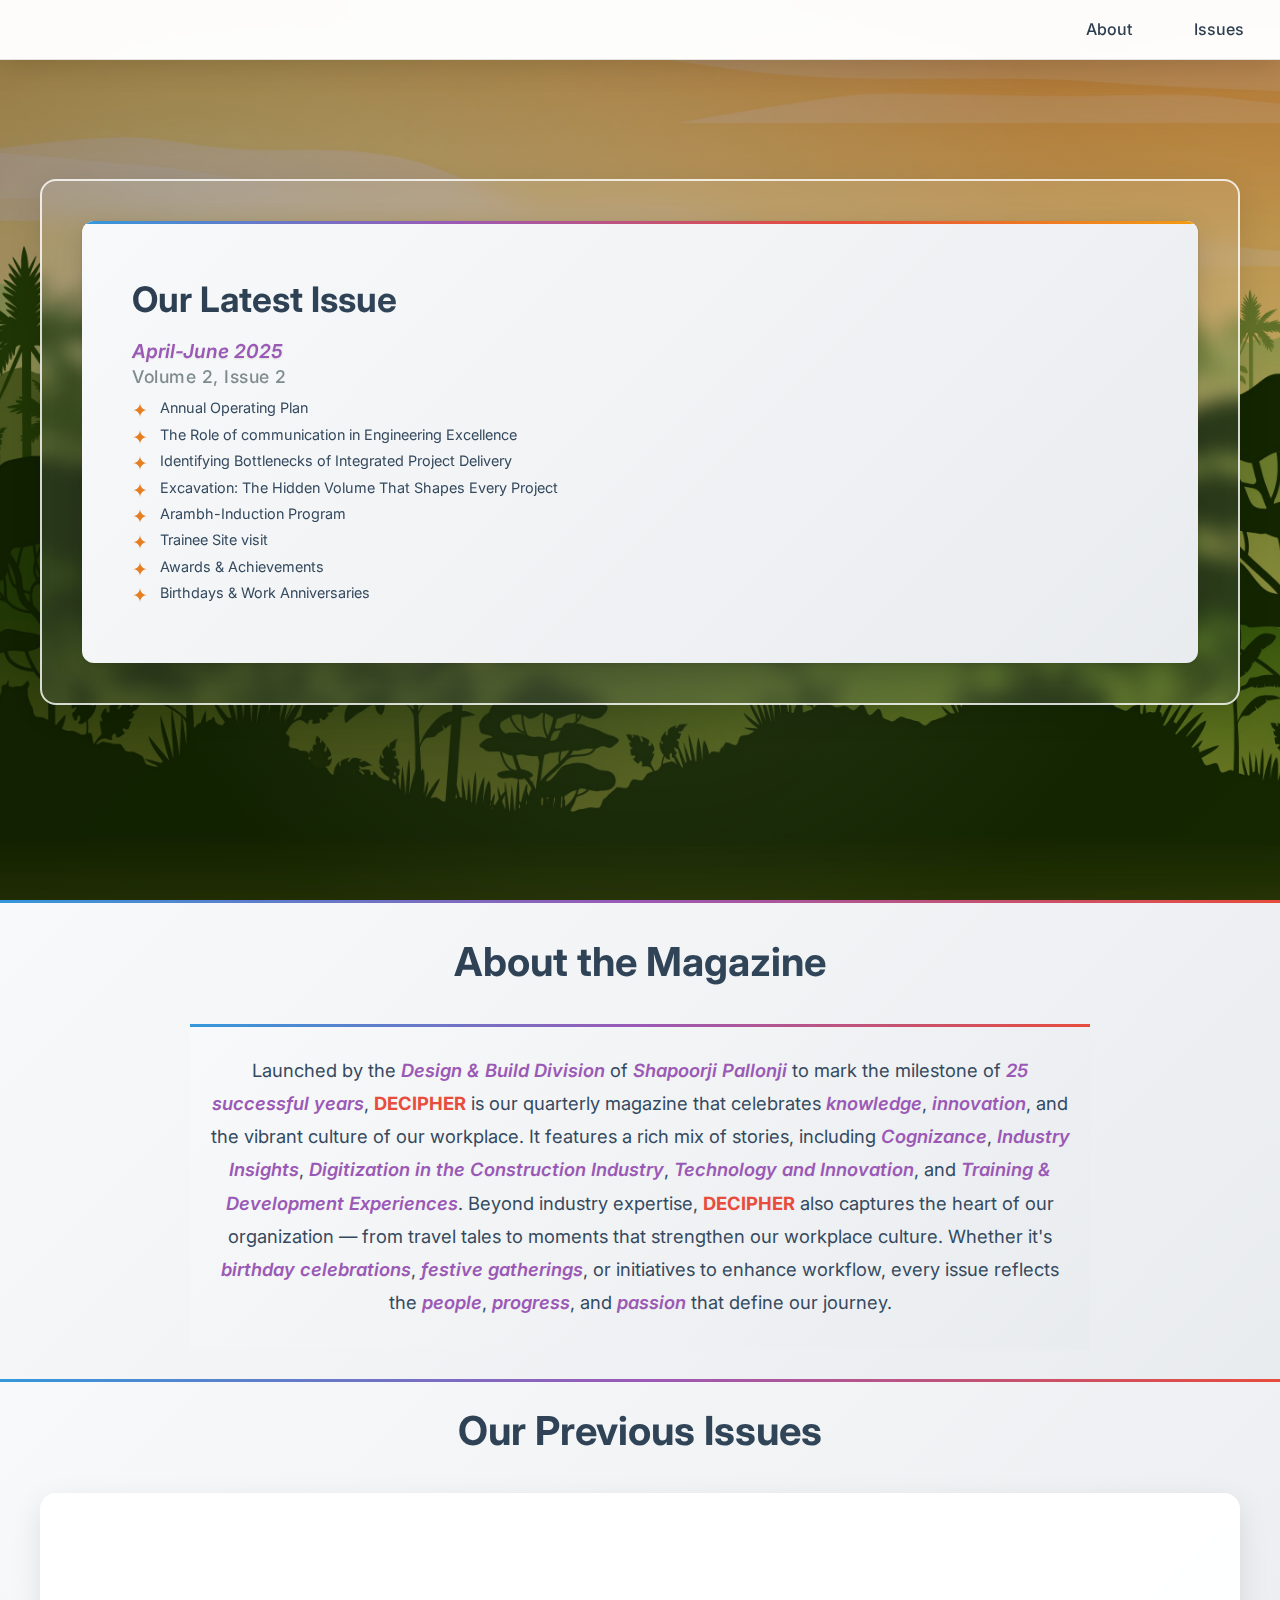
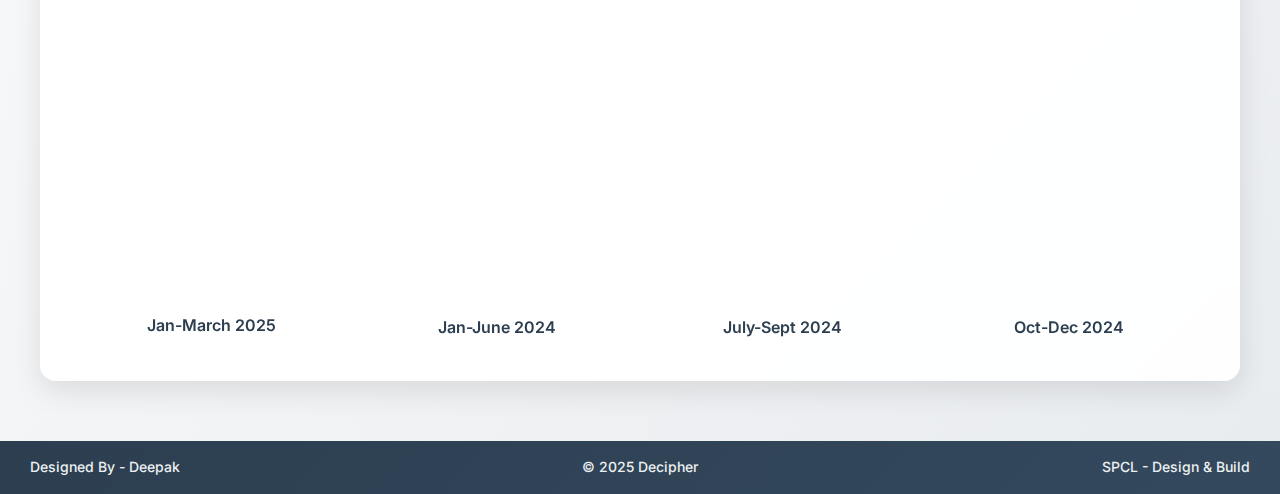
<file: index.html>
<!DOCTYPE html>
<html lang="en">
<head>
<meta charset="UTF-8">
<meta name="viewport" content="width=device-width, initial-scale=1.0">
<title>Decipher - Design & Build Division Magazine</title>
<meta name="description" content="DECIPHER - Quarterly magazine celebrating knowledge, innovation, and workplace culture from Shapoorji Pallonji Design & Build Division">
<link rel="stylesheet" href="style.css">
<link rel="preconnect" href="https://fonts.googleapis.com">
<link rel="preconnect" href="https://fonts.gstatic.com" crossorigin>
<link href="https://fonts.googleapis.com/css2?family=Inter:wght@300;400;500;600;700&display=swap" rel="stylesheet">
</head>
<body>

<div id="mobile-warning">
  <p>📢 Kindly open this website on a desktop or laptop for better view.</p>
<p>This website can also be accessed on a mobile device using desktop mode.</p>
  <img src="img/logo.png" alt="Desktop Only" />
</div>


<!-- Fixed Navbar -->
<header class="navbar" role="banner">
  <div class="logo">
    <a href="index.html" aria-label="Go to homepage">
      <img src="img/logo.png" alt="Decipher Logo" class="logo-img" loading="eager">
    </a>
  </div>

  <nav role="navigation" aria-label="Main navigation">
    <a href="#about" aria-label="About the magazine">About</a>
    <a href="release.html" aria-label="View all releases">Issues</a>
    
   
  </nav>

  <!-- Hamburger menu icon -->
  <div class="menu-toggle" onclick="toggleMenu()" role="button" aria-label="Toggle navigation menu" tabindex="0">
    <span></span>
    <span></span>
    <span></span>
  </div>
</header>

<!-- Background + White rectangle -->
<main class="full-screen-bg" role="main">
  <div class="outlined-box">
    <div class="filled-content">
      <div class="text-section">
        <h2>Our Latest Issue</h2>
        <p class="magazine-name">April-June 2025</p>
        <h3>Volume 2, Issue 2</h3>
        <ul class="highlights" role="list">
          <li>Annual Operating Plan</li>
          <li>The Role of communication in Engineering Excellence</li>
          <li>Identifying Bottlenecks of Integrated Project
Delivery</li>
<li>Excavation: The Hidden Volume That Shapes
Every Project</li>
          <li>Arambh-Induction Program</li>
          <li>Trainee Site visit</li>
          <li>Awards & Achievements</li>
          <li>Birthdays & Work Anniversaries</li>
        </ul>
      </div>

      <div class="image-section">
         <a href="https://sdcorporation-my.sharepoint.com/:b:/g/personal/niklesh_wadhwa_shapoorji_com/Ed1fGkje7JVGuynf9fhJyQ0B-7qD2A-BAZ7mTZ8bxXePjQ" 
   aria-label="View April-June 2025 issue" target="_blank" class="image-link">
    <img src="img/April-June 2025.jpg" alt="Latest Release Cover - April-June 2025" loading="eager">
</a>
      </div>
    </div>
  </div>
</main>

<!-- ABOUT THE MAGAZINE -->
<section id="about" class="about-magazine" role="region" aria-labelledby="about-heading">
  <div class="about-container">
    <h2 id="about-heading">About the Magazine</h2>
    <p class="about-magazine">
      Launched by the <em>Design &amp; Build Division</em> of <em>Shapoorji Pallonji</em> to mark the milestone of 
      <em>25 successful years</em>, <strong>DECIPHER</strong> is our quarterly magazine that celebrates 
      <em>knowledge</em>, <em>innovation</em>, and the vibrant culture of our workplace. 
      It features a rich mix of stories, including <em>Cognizance</em>, <em>Industry Insights</em>, 
      <em>Digitization in the Construction Industry</em>, <em>Technology and Innovation</em>, and 
      <em>Training &amp; Development Experiences</em>.  
      Beyond industry expertise, <strong>DECIPHER</strong> also captures the heart of our organization — from 
      travel tales to moments that strengthen our workplace culture.  
      Whether it's <em>birthday celebrations</em>, <em>festive gatherings</em>, or initiatives to 
      enhance workflow, every issue reflects the <em>people</em>, <em>progress</em>, and 
      <em>passion</em> that define our journey.
    </p>
  </div>
</section>

<!-- OUR RELEASES SECTION -->
<section class="our-releases" role="region" aria-labelledby="releases-heading">
  <h2 id="releases-heading">Our Previous Issues</h2>
  <div class="releases-container">
    <div class="magazine-grid" id="release-grid" role="grid" aria-label="Magazine releases">
      <!-- Loaded dynamically -->
    </div>
  </div>
</section>

<script>
async function loadMagazines() {
  try {
    const res = await fetch('release.html');
    const text = await res.text();
    const parser = new DOMParser();
    const doc = parser.parseFromString(text, 'text/html');

    // Get all magazine cards except those marked as .latest
    let allCards = Array.from(doc.querySelectorAll('.magazine-card'))
                        .filter(card => !card.classList.contains('latest'));

    // Shuffle helper
    function shuffleArray(arr) {
      for (let i = arr.length - 1; i > 0; i--) {
        const j = Math.floor(Math.random() * (i + 1));
        [arr[i], arr[j]] = [arr[j], arr[i]];
      }
    }

    shuffleArray(allCards);

    let currentIndex = 0;
    const grid = document.getElementById('release-grid');
    let intervalId;

    function showGroup() {
      grid.classList.add('fade-out');

      setTimeout(() => {
        grid.innerHTML = '';

        // Get next 4 items
        for (let i = 0; i < 4; i++) {
          const card = allCards[(currentIndex + i) % allCards.length].cloneNode(true);
          grid.appendChild(card);
        }

        currentIndex += 4;

        // If we've shown all cards, reshuffle for the next cycle
        if (currentIndex >= allCards.length) {
          currentIndex = 0;
          shuffleArray(allCards);
        }

        grid.classList.remove('fade-out');
        grid.classList.add('fade-in');
      }, 150);
    }

    function startSlideshow() {
      intervalId = setInterval(showGroup, 3000);
    }

    function stopSlideshow() {
      clearInterval(intervalId);
    }

    // Initial display
    showGroup();
    startSlideshow();

    // Pause/resume on hover
    const section = document.querySelector('.our-releases');
    section.addEventListener('mouseenter', stopSlideshow);
    section.addEventListener('mouseleave', startSlideshow);

  } catch (err) {
    console.error("Error loading magazines:", err);
  }
}

document.addEventListener('DOMContentLoaded', loadMagazines);

</script>



<!-- FEEDBACK SECTION   
<section id="feedback" class="feedback-section" role="region" aria-labelledby="feedback-heading">
  <div class="feedback-container">
    <h2 id="feedback-heading" class="feedback-heading">Send Us Your Feedback</h2>
    <p class="feedback-subheading">
      We value your thoughts and suggestions. Help us improve <strong>Decipher</strong> by sharing your feedback.
    </p>
    
    <form action="https://formcarry.com/s/kk8PjD-kP_u" method="POST" enctype="multipart/form-data" class="feedback-form" role="form" aria-labelledby="feedback-heading">
      <div class="feedback-row">
        <div class="feedback-field">
          <label for="name">Your Name</label>
          <input type="text" id="name" name="name" placeholder="Enter your full name" required aria-required="true" />
        </div>
        <div class="feedback-field">
          <label for="message">Your Message</label>
          <textarea id="message" name="message" placeholder="Share your thoughts, suggestions, or feedback..." required aria-required="true"></textarea>
        </div>
        <div class="feedback-field send-btn">
          <label>&nbsp;</label>
          <button type="submit" aria-label="Send feedback">
            <span class="button-text">Send Feedback</span>
            <span class="button-icon">📤</span>
          </button>
        </div>
      </div>
    </form>
  </div>
</section>

<script>
  document.addEventListener('DOMContentLoaded', () => {
    const textarea = document.getElementById('message');
    // Initialize height
    textarea.style.height = 'auto';
    textarea.style.height = textarea.scrollHeight + 'px';

    // Auto-expand on input
    textarea.addEventListener('input', () => {
      textarea.style.height = 'auto';
      textarea.style.height = textarea.scrollHeight + 'px';
    });
  });
</script>  -->
 
<!-- FOOTER -->
<footer class="custom-footer" role="contentinfo">
  <div class="footer-left">Designed By - Deepak</div>
  <div class="footer-center">
    © 2025 Decipher 
  </div>
  <div class="footer-right">SPCL - Design & Build</div>
</footer>

<script>
  function toggleMenu() {
    const nav = document.querySelector('nav');
    const menuToggle = document.querySelector('.menu-toggle');
    
    nav.classList.toggle('show');
    
    // Update aria-expanded for accessibility
    const isExpanded = nav.classList.contains('show');
    menuToggle.setAttribute('aria-expanded', isExpanded);
  }

  // Close menu when clicking outside
  document.addEventListener('click', function(event) {
    const nav = document.querySelector('nav');
    const menuToggle = document.querySelector('.menu-toggle');
    
    if (!nav.contains(event.target) && !menuToggle.contains(event.target)) {
      nav.classList.remove('show');
      menuToggle.setAttribute('aria-expanded', 'false');
    }
  });

  // Close menu on escape key
  document.addEventListener('keydown', function(event) {
    if (event.key === 'Escape') {
      const nav = document.querySelector('nav');
      const menuToggle = document.querySelector('.menu-toggle');
      
      nav.classList.remove('show');
      menuToggle.setAttribute('aria-expanded', 'false');
    }
  });
</script>



<script>
  function isMobile() {
    return /Mobi|Android|iPhone|iPad|iPod|BlackBerry|IEMobile|Opera Mini/i.test(navigator.userAgent)
           || window.innerWidth < 768;
  }

  if (isMobile()) {
    document.getElementById("mobile-warning").style.display = "block";
    document.body.style.overflow = "hidden";
  }
</script>


</body>
</html>
</file>
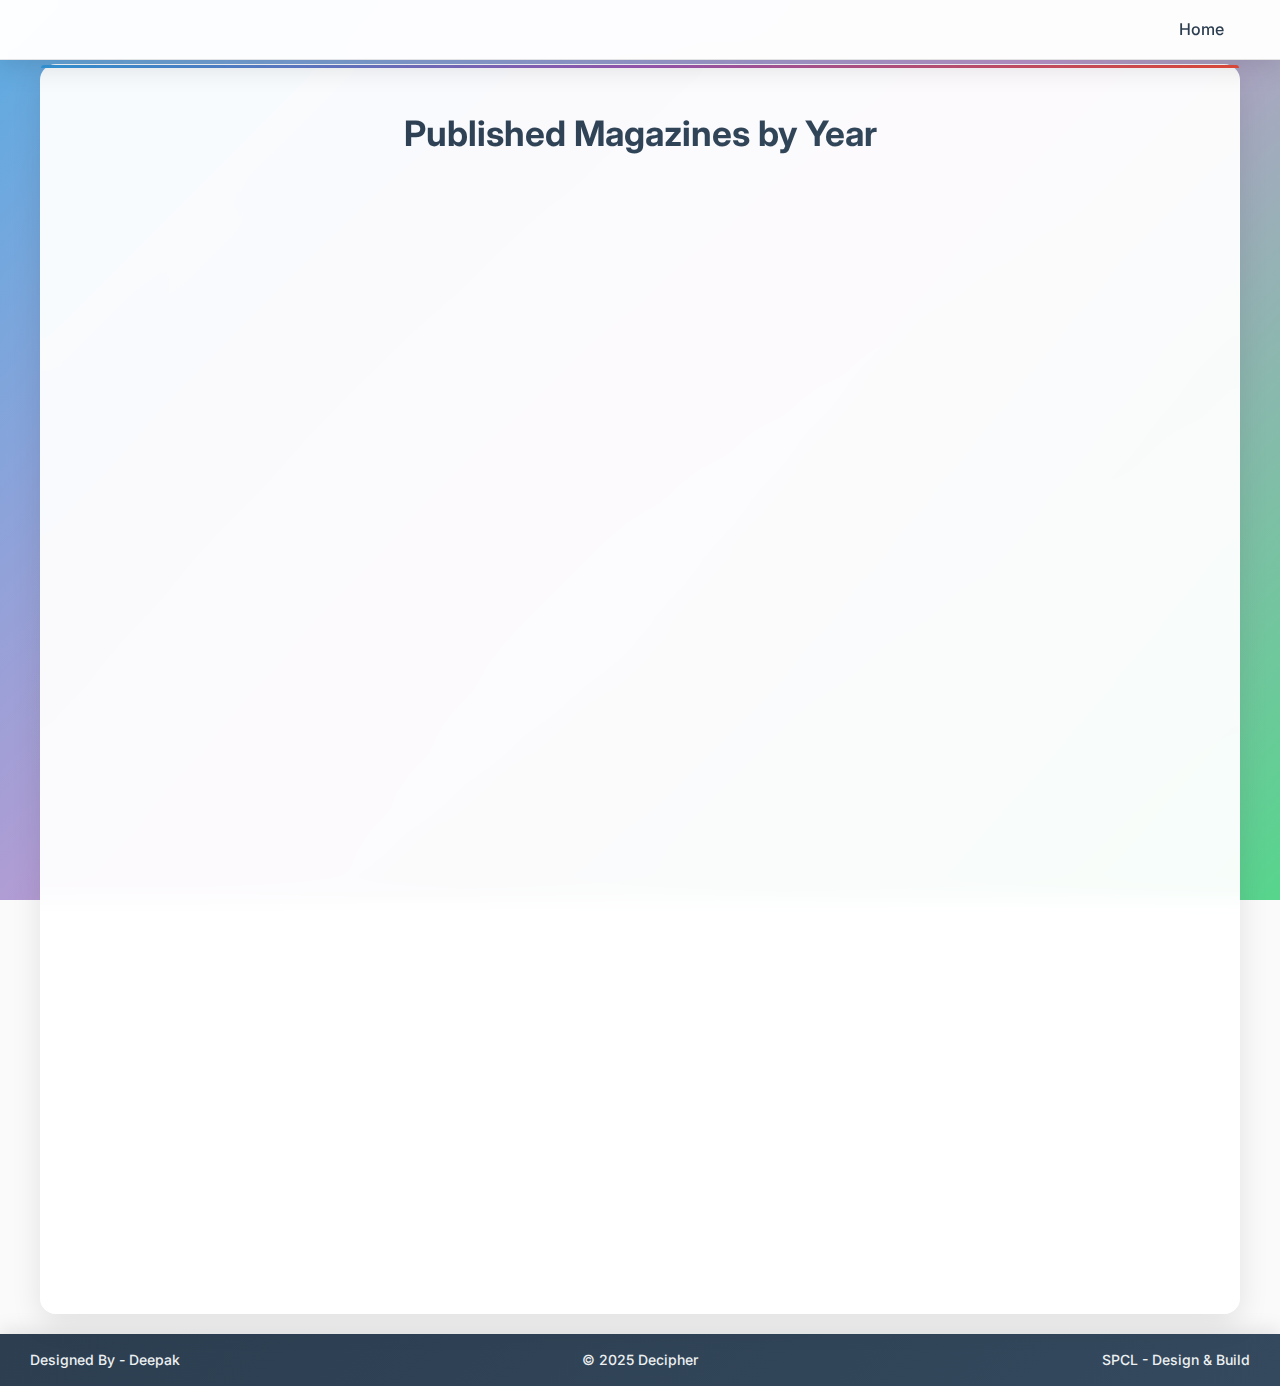
<file: release.html>
<!DOCTYPE html>
<html lang="en">
<head>
<meta charset="UTF-8">
<meta name="viewport" content="width=device-width, initial-scale=1.0">
<title>Decipher - All Issues</title>
<meta name="description" content="Browse all published issues of DECIPHER magazine from Shapoorji Pallonji Design & Build Division">
<link rel="stylesheet" href="release.css">
<link rel="preconnect" href="https://fonts.googleapis.com">
<link rel="preconnect" href="https://fonts.gstatic.com" crossorigin>
<link href="https://fonts.googleapis.com/css2?family=Inter:wght@300;400;500;600;700&display=swap" rel="stylesheet">
</head>
<body>


<div id="mobile-warning">
  <p>📢 Kindly open this website on a desktop or laptop for better view.</p>
  <img src="img/logo.png" alt="Desktop Only" />
</div>


<!-- Fixed Navbar -->
<header class="navbar" role="banner">
  <div class="logo">
    <a href="index.html" aria-label="Go to homepage">
      <img src="img/logo.png" alt="Decipher Logo" class="logo-img" loading="eager">
    </a>
  </div>

  <nav role="navigation" aria-label="Main navigation">
    <a href="index.html" class="nav-button" aria-label="Return to homepage">Home</a>
  </nav>

  <!-- Hamburger menu icon -->
  <div class="menu-toggle" onclick="toggleMenu()" role="button" aria-label="Toggle navigation menu" tabindex="0">
    <span></span>
    <span></span>
    <span></span>
  </div>
</header>

<!-- Background + White rectangle -->
<main class="full-screen-bg" role="main">
  <div class="releases-container">
    <h2 class="magazine-layout-heading" id="releases-heading">Published Magazines by Year</h2>
    
    <!-- For year 2025 -->
    <section aria-labelledby="year-2025-heading">
      <h2 class="year-heading" id="year-2025-heading">2025</h2>
      <div class="magazine-grid" role="grid" aria-label="Magazine editions for 2025">
        <div class="magazine-card" role="gridcell">
       <a href="https://sdcorporation-my.sharepoint.com/:b:/g/personal/niklesh_wadhwa_shapoorji_com/EZrrN11DROREmH1WlC5DA3MBwxTDI9bE1Pf04bKoZq6WiA?e=7eviS5A" 
   aria-label="View Jan-March 2025 issue" 
   target="_blank">
            <img src="img/Jan-March 2025.jpg" alt="Jan-March 2025 Cover" loading="lazy">
          </a>
          <p>Jan-March 2025</p>
        </div>
         <div class="magazine-card latest"   role="gridcell">
          <a href="https://sdcorporation-my.sharepoint.com/:b:/g/personal/niklesh_wadhwa_shapoorji_com/Ed1fGkje7JVGuynf9fhJyQ0B-7qD2A-BAZ7mTZ8bxXePjQ" aria-label="View April-June 2025 issue" target="_blank">
            <img src="img/April-June 2025.jpg" alt="April-June 2025 Cover" loading="lazy">
          </a>
          <p>April-June 2025</p>
        </div>
      </div>
    </section>

    <!-- For year 2024 -->
    <section aria-labelledby="year-2024-heading">
      <h2 class="year-heading" id="year-2024-heading">2024</h2>
      <div class="magazine-grid" role="grid" aria-label="Magazine editions for 2024">
        <div class="magazine-card" role="gridcell">
          <a href="https://sdcorporation-my.sharepoint.com/:b:/g/personal/deepak_kumar8_shapoorji_com/ER2KWcuA8SZIqeftc4IWiRQB2r7uil_vlTIILU9Jzke7eg" aria-label="View Jan-June 2024 issue" target="_blank">
            <img src="img/Jan-June 2024.jpg" alt="Jan-June 2024 Cover" loading="lazy">
          </a>
          <p>Jan-June 2024</p>
        </div>
        
        <div class="magazine-card" role="gridcell">
          <a href="https://sdcorporation-my.sharepoint.com/:b:/g/personal/niklesh_wadhwa_shapoorji_com/EW9fflCfdwtKpGGzFCLECRIBIYX8dqHARjPuIeD5uw2ADw" aria-label="View July-Sept 2024 issue"  target="_blank">
            <img src="img/July -Sept 2024.jpg" alt="July-Sept 2024 Cover" loading="lazy">
          </a>
          <p>July-Sept 2024</p>
        </div>
        
        <div class="magazine-card" role="gridcell">
          <a href="https://sdcorporation-my.sharepoint.com/:b:/g/personal/niklesh_wadhwa_shapoorji_com/EZtsv5_NxPlEnEo7IRQZr1wBKI3wS65SmO25Uqut7sBRzw" aria-label="View Oct-Dec 2024 issue" target="_blank">
            <img src="img/Oct -Dec 2024.jpg" alt="Oct-Dec 2024 Cover" loading="lazy">
          </a>
          <p>Oct-Dec 2024</p>
        </div>
      </div>
    </section>
  </div>
</main>

<!-- FOOTER -->
<footer class="custom-footer" role="contentinfo">
  <div class="footer-left">Designed By - Deepak</div>
  <div class="footer-center">
    © 2025 Decipher 
  </div>
  <div class="footer-right">SPCL - Design & Build</div>
</footer>

<script>
  function toggleMenu() {
    const nav = document.querySelector('nav');
    const menuToggle = document.querySelector('.menu-toggle');
    
    nav.classList.toggle('show');
    
    // Update aria-expanded for accessibility
    const isExpanded = nav.classList.contains('show');
    menuToggle.setAttribute('aria-expanded', isExpanded);
  }

  // Close menu when clicking outside
  document.addEventListener('click', function(event) {
    const nav = document.querySelector('nav');
    const menuToggle = document.querySelector('.menu-toggle');
    
    if (!nav.contains(event.target) && !menuToggle.contains(event.target)) {
      nav.classList.remove('show');
      menuToggle.setAttribute('aria-expanded', 'false');
    }
  });

  // Close menu on escape key
  document.addEventListener('keydown', function(event) {
    if (event.key === 'Escape') {
      const nav = document.querySelector('nav');
      const menuToggle = document.querySelector('.menu-toggle');
      
      nav.classList.remove('show');
      menuToggle.setAttribute('aria-expanded', 'false');
    }
  });
</script>



<script>
  function isMobile() {
    return /Mobi|Android|iPhone|iPad|iPod|BlackBerry|IEMobile|Opera Mini/i.test(navigator.userAgent)
           || window.innerWidth < 768;
  }

  if (isMobile()) {
    document.getElementById("mobile-warning").style.display = "block";
    document.body.style.overflow = "hidden";
  }
</script>

</body>
</html>
</file>
<file: style.css>
* {
  margin: 0;
  padding: 0;
  box-sizing: border-box;
}

body {
  margin: 0;
  padding: 0;
  font-family: 'Inter', 'Segoe UI', Tahoma, Geneva, Verdana, sans-serif;
  line-height: 1.6;
  color: #2c3e50;
  background: #fafafa;
}

/* Hidden by default */
#mobile-warning {
  display: none;
  position: fixed;
  top: 0;
  left: 0;
  width: 100%;
  height: 100%;
  background: white;
  color: black;
  font-size: 1.2rem;
  text-align: center;
  padding-top: 20vh;
  z-index: 9999;
}

#mobile-warning img {
  margin-top: 20px;
  max-width: 200px; /* prevent image from being too large */
  height: auto;
}






/* Fullscreen background */
.full-screen-bg {
  min-height: 100vh;
  background: linear-gradient(135deg, rgba(0,0,0,0.4) 0%, rgba(0,0,0,0.2) 100%), url("img/bg.jpg");
  background-size: cover;
  background-position: center;
  background-repeat: no-repeat;
  background-attachment: fixed;
  display: flex;
  justify-content: center;
  padding: 4px 40px 20px 40px;
  box-sizing: border-box;
  position: relative;
}

.full-screen-bg::before {
  content: '';
  position: absolute;
  top: 0;
  left: 0;
  right: 0;
  bottom: 0;
  background: radial-gradient(circle at 50% 50%, rgba(255,255,255,0.1) 0%, transparent 70%);
  pointer-events: none;
}

/* Only center vertically if the content fits in viewport */
.full-screen-bg > .outlined-box {
  margin: auto 0;
  position: relative;
  z-index: 2;
}

/* If box is taller than screen, align at top */
@media (max-height: 700px) {
  .full-screen-bg {
    align-items: flex-start;
  }
  .full-screen-bg > .outlined-box {
    margin-top: 60px;
  }
}

/* Fixed Navbar */
.navbar {
  position: fixed;
  top: 0;
  left: 0;
  width: 100%;
  height: 60px;
  background: rgba(255, 255, 255, 0.95);
  backdrop-filter: blur(10px);
  display: flex;
  justify-content: space-between;
  align-items: center;
  padding-right: 20px;
  padding-left: 0;
  color: black;
  z-index: 1000;
  transition: all 0.3s cubic-bezier(0.4, 0, 0.2, 1);
  border-bottom: 1px solid rgba(0,0,0,0.1);
  box-shadow: 0 2px 20px rgba(0,0,0,0.1);
}

.navbar:hover {
  background: rgba(255, 255, 255, 0.98);
  box-shadow: 0 4px 30px rgba(0,0,0,0.15);
}

.logo {
  height: 100%;
  transition: transform 0.3s ease;
}

.logo:hover {
  transform: scale(1.05);
}

.logo-img {
  height: 110%;
  width: auto;
  display: block;
  object-fit: contain;
  margin: 1px 20px;
  filter: drop-shadow(0 2px 4px rgba(0,0,0,0.1));
}

nav {
  display: flex;
  gap: 30px;
  align-items: center;
}

nav a {
  color: #2c3e50;
  text-decoration: none;
  font-weight: 500;
  font-size: 1rem;
  position: relative;
  padding: 8px 16px;
  border-radius: 6px;
  transition: all 0.3s ease;
}

nav a::before {
  content: '';
  position: absolute;
  bottom: 0;
  left: 50%;
  width: 0;
  height: 2px;
  background: linear-gradient(90deg, #3498db, #9b59b6);
  transition: all 0.3s ease;
  transform: translateX(-50%);
}

nav a:hover {
  color: #3498db;
  background: rgba(52, 152, 219, 0.1);
  transform: translateY(-2px);
}

nav a:hover::before {
  width: 80%;
}

/* Hamburger menu button */
.menu-toggle {
  display: none;
  flex-direction: column;
  cursor: pointer;
  gap: 4px;
  padding: 8px;
  border-radius: 6px;
  transition: background 0.3s ease;
}

.menu-toggle:hover {
  background: rgba(0,0,0,0.1);
}

.menu-toggle span {
  display: block;
  width: 24px;
  height: 2px;
  background: #2c3e50;
  transition: all 0.3s ease;
  border-radius: 1px;
}

/* White rectangle outline */
.outlined-box {
  width: 100%;
  max-width: 1200px;
  border: 2px solid rgba(255, 255, 255, 0.8);
  padding: 40px;
  box-sizing: border-box;
  border-radius: 16px;
  min-height: 460px;
  background: rgba(255, 255, 255, 0.1);
  backdrop-filter: blur(10px);
  box-shadow: 0 8px 32px rgba(0,0,0,0.1);
  transition: all 0.3s ease;
}

.outlined-box:hover {
  border-color: rgba(255, 255, 255, 0.9);
  box-shadow: 0 12px 40px rgba(0,0,0,0.15);
  transform: translateY(-2px);
}

.filled-content {
  background: linear-gradient(135deg, #f8f9fa 0%, #e9ecef 100%);
  display: flex;
  align-items: center;
  gap: 30px;
  padding: 30px;
  border-radius: 12px;
  box-sizing: border-box;
  box-shadow: 
    0 10px 30px rgba(0,0,0,0.15),
    0 1px 3px rgba(0,0,0,0.1),
    inset 0 1px 0 rgba(255,255,255,0.8);
  max-width: 1200px;
  min-height: 300px;
  margin: auto;
  flex-wrap: wrap;
  position: relative;
  overflow: hidden;
}

.filled-content::before {
  content: '';
  position: absolute;
  top: 0;
  left: 0;
  right: 0;
  height: 3px;
  background: linear-gradient(90deg, #3498db, #9b59b6, #e74c3c, #f39c12);
  border-radius: 12px 12px 0 0;
}

.text-section {
  flex: 1;
  padding: 20px;
  color: #2c3e50;
  font-family: 'Inter', 'Segoe UI', Tahoma, sans-serif;
  position: relative;
}

.text-section .magazine-name {
  font-size: 1.2rem;
  font-style: italic;
  color: #9b59b6;
  margin-bottom: 12px;
  font-weight: 600;
  text-shadow: 0 1px 2px rgba(0,0,0,0.1);
}

.text-section h2 {
  font-size: 2.2rem;
  margin-bottom: 8px;
  color: #2c3e50;
  font-weight: 700;
  background: linear-gradient(135deg, #2c3e50, #34495e);
  -webkit-background-clip: text;
  -webkit-text-fill-color: transparent;
  background-clip: text;
}

.text-section h3 {
  font-size: 1.1rem;
  margin-bottom: 10px;
  margin-top: -15px;
  font-weight: 500;
  color: #7f8c8d;
  letter-spacing: 0.5px;
}

.text-section .highlights {
  list-style: none;
  padding: 0;
  margin: 0;
}

.text-section .highlights li {
  margin-bottom: 12px;
  padding-left: 28px;
  position: relative;
  font-size: 0.9rem;
  color: #34495e;
  line-height: 1; /* tighter spacing inside the text lines */
  transition: transform 0.3s ease;
}

.text-section .highlights li:hover {
  transform: translateX(5px);
}

.text-section .highlights li::before {
  content: "✦";
  position: absolute;
  left: 0;
  color: #e67e22;
  font-size: 1.2rem;
  animation: pulse 2s infinite;
}

@keyframes pulse {
  0%, 100% { opacity: 1; transform: scale(1); }
  50% { opacity: 0.7; transform: scale(1.1); }
}

/* Hide stars on mobile */
@media (max-width: 768px) {
  .text-section .highlights li::before {
    content: none;
  }
}

/* Hide highlights list on mobile */
@media (max-width: 768px) {
  .text-section .highlights {
    display: none;
  }
}

.image-section {
  flex: 1;
  text-align: center;
  position: relative;
}

.image-section img {
  max-width: 240px;
  height: auto;
  border-radius: 12px;
  display: block;
  margin-left: 250px;
  box-shadow: 
    0 8px 25px rgba(0, 0, 0, 0.2),
    0 0 15px rgba(52, 152, 219, 0.3);
  transform: rotate(3deg) scale(1);
  transition: all 0.4s cubic-bezier(0.4, 0, 0.2, 1);
  filter: brightness(1.05) contrast(1.1);
}

.image-section img:hover {
  transform: rotate(0deg) scale(1.08);
  box-shadow: 
    0 15px 40px rgba(0, 0, 0, 0.3),
    0 0 25px rgba(52, 152, 219, 0.5);
  filter: brightness(1.1) contrast(1.2) saturate(1.1);
}

/* Responsive adjustments */
@media (max-width: 768px) {
  .filled-content {
    flex-direction: column;
    height: auto;
    padding: 20px;
  }

  .image-section img {
    margin: 0 auto;
    max-width: 200px;
  }

  .text-section {
    text-align: center;
  }
}

/* Responsive for mobile */
@media (max-width: 768px) {
  .filled-content {
    flex-direction: column;
  }
}

/* Mobile styles */
@media (max-width: 768px) {
  nav {
    display: none;
    position: absolute;
    top: 60px;
    right: 0;
    background: rgba(255, 255, 255, 0.98);
    backdrop-filter: blur(10px);
    flex-direction: column;
    width: 100%;
    padding: 20px 0;
    box-shadow: 0 4px 20px rgba(0,0,0,0.1);
    border-radius: 0 0 12px 12px;
  }

  nav.show {
    display: flex;
  }

  nav a {
    padding: 12px 20px;
    margin: 5px 20px;
    border-radius: 8px;
  }

  .menu-toggle {
    display: flex;
  }
}

.about-magazine {
  background: linear-gradient(135deg, #f8f9fa 0%, #e9ecef 100%);
  padding: 30px 20px;
  max-width: auto;
  margin: 0;
  text-align: center;
  position: relative;
}

.about-magazine::before {
  content: '';
  position: absolute;
  top: 0;
  left: 0;
  right: 0;
  height: 3px;
  background: linear-gradient(90deg, #3498db, #9b59b6, #e74c3c);
}

.about-magazine h2 {
  margin-top: 0;
  color: #2c3e50;
  font-size: 2.5rem;
  font-weight: 700;
  margin-bottom: 30px;
  background: linear-gradient(135deg, #2c3e50, #34495e);
  -webkit-background-clip: text;
  -webkit-text-fill-color: transparent;
  background-clip: text;
}

.about-magazine p {
  font-size: 1.15rem;
  color: #34495e;
  max-width: 900px;
  margin: 0 auto;
  line-height: 1.8;
  font-weight: 400;
}

.about-magazine em {
  color: #9b59b6;
  font-style: italic;
  font-weight: 600;
}

.about-magazine strong {
  color: #e74c3c;
  font-weight: 700;
}

/* OUR TEAM SECTION */
.team-section {
  background: linear-gradient(135deg, #f8f9fa 0%, #e9ecef 100%);
  padding: 40px 20px;
  max-width: auto;
  margin: 0;
  text-align: center;
  position: relative;
}

.team-section::before {
  content: '';
  position: absolute;
  top: 0;
  left: 0;
  right: 0;
  height: 3px;
  background: linear-gradient(90deg, #3498db, #9b59b6, #e74c3c);
}

.team-container {
  max-width: 1200px;
  margin: 0 auto;
}

.team-heading {
  font-size: 2.5rem;
  margin-top: -20px;
  margin-bottom: 20px;
  color: #2c3e50;
  font-weight: 700;
  background: linear-gradient(135deg, #2c3e50, #34495e);
  -webkit-background-clip: text;
  -webkit-text-fill-color: transparent;
  background-clip: text;
}

.team-subheading {
  font-size: 1.2rem;
  color: #34495e;
  margin-bottom: 30px;
  max-width: 600px;
  margin-left: auto;
  margin-right: auto;
  line-height: 1.6;
}

.team-subheading strong {
  color: #e74c3c;
  font-weight: 700;
}

/* Team layout for only 2 members, centered */
.team-grid.two-members {
  display: grid;
  grid-template-columns: repeat(2, minmax(280px, 350px));
  justify-content: center;
  gap: 40px;
  margin-top: 40px;
}

.team-member {
  background: rgba(255, 255, 255, 0.95);
  backdrop-filter: blur(10px);
  border-radius: 20px;
  padding: 30px;
  box-shadow: 0 10px 30px rgba(0,0,0,0.1);
  transition: all 0.4s cubic-bezier(0.4, 0, 0.2, 1);
  text-align: center;
  position: relative;
  overflow: hidden;
  border: 1px solid rgba(255,255,255,0.2);
}

.team-member::before {
  content: '';
  position: absolute;
  top: 0;
  left: 0;
  right: 0;
  height: 3px;
  background: linear-gradient(90deg, #3498db, #9b59b6, #e74c3c);
  border-radius: 20px 20px 0 0;
}

.team-member:hover {
  transform: translateY(-10px);
  box-shadow: 0 20px 40px rgba(0,0,0,0.15);
}

.team-member-image {
  position: relative;
  margin-bottom: 20px;
  border-radius: 15px;
  overflow: hidden;
  box-shadow: 0 8px 25px rgba(0,0,0,0.15);
}

.team-member img {
  width: 100%;
  height: 250px;
  object-fit: contain;
  object-position: center;
  border-radius: 15px;
  transition: all 0.4s ease;
  filter: brightness(1.05) contrast(1.05);
  background: rgba(248, 249, 250, 0.8);
}

.team-member:hover img {
  transform: scale(1.05);
  filter: brightness(1.1) contrast(1.1);
}

.team-member-info {
  position: relative;
  z-index: 2;
}

.team-member h4 {
  margin: 0 0 8px 0;
  font-size: 1.4rem;
  color: #2c3e50;
  font-weight: 600;
}

.team-member .role {
  font-size: 1rem;
  color: #9b59b6;
  font-weight: 500;
  margin-bottom: 12px;
  text-transform: uppercase;
  letter-spacing: 1px;
}

/* Mobile */
@media (max-width: 768px) {
  .team-grid.two-members {
    grid-template-columns: 1fr;
    gap: 30px;
  }
  
  .team-section {
    padding: 60px 20px;
  }
  
  .team-heading {
    font-size: 2rem;
  }
  
  .team-subheading {
    font-size: 1.1rem;
  }
}

/* FEEDBACK SECTION */
.feedback-section {
  background: linear-gradient(135deg, #f8f9fa 0%, #e9ecef 100%);
  padding: 80px 20px;
  width: 100%;
  position: relative;
}

.feedback-section::before {
  content: '';
  position: absolute;
  top: 0;
  left: 0;
  right: 0;
  height: 3px;
  background: linear-gradient(90deg, #3498db, #9b59b6, #e74c3c);
}

.feedback-container {
  max-width: 900px;
  margin: 0 auto;
  background: rgba(255, 255, 255, 0.95);
  backdrop-filter: blur(10px);
  padding: 40px;
  border-radius: 20px;
  text-align: center;
  box-shadow: 0 15px 35px rgba(0,0,0,0.1);
  border: 1px solid rgba(255,255,255,0.2);
  position: relative;
}

.feedback-container::before {
  content: '';
  position: absolute;
  top: 0;
  left: 18px;
  right: 18px;
  height: 3px;
  background: linear-gradient(90deg, #3498db, #9b59b6, #e74c3c);
  border-radius: 0 0 3px 3px;
}

.feedback-heading {
  font-size: 2.5rem;
  color: #2c3e50;
  margin-bottom: 15px;
  font-weight: 700;
  background: linear-gradient(135deg, #2c3e50, #34495e);
  -webkit-background-clip: text;
  -webkit-text-fill-color: transparent;
  background-clip: text;
}

.feedback-subheading {
  font-size: 1.1rem;
  color: #7f8c8d;
  margin-bottom: 40px;
  line-height: 1.6;
}

.feedback-subheading strong {
  color: #e74c3c;
  font-weight: 700;
}

.feedback-form {
  width: 100%;
}

.feedback-row {
  display: flex;
  gap: 25px;
  align-items: flex-start;
}

.feedback-field {
  display: flex;
  flex-direction: column;
  flex: 1;
}

.feedback-field label {
  font-size: 0.95rem;
  font-weight: 600;
  margin-bottom: 8px;
  text-align: left;
  color: #2c3e50;
}

/* Name input */
.feedback-field input {
  font-size: 1rem;
  border-radius: 12px;
  border: 2px solid #e9ecef;
  outline: none;
  padding: 12px 16px;
  height: 50px;
  transition: all 0.3s ease;
  background: rgba(255, 255, 255, 0.9);
  font-family: 'Inter', sans-serif;
}

.feedback-field input:focus {
  border-color: #3498db;
  box-shadow: 0 0 0 3px rgba(52, 152, 219, 0.1);
  background: white;
}

/* Message textarea */
.feedback-field textarea {
  font-size: 1rem;
  border-radius: 12px;
  border: 2px solid #e9ecef;
  outline: none;
  padding: 16px;
  min-height: 50px;
  height: auto;
  resize: vertical;
  transition: all 0.3s ease;
  background: rgba(255, 255, 255, 0.9);
  font-family: 'Inter', sans-serif;
  line-height: 1.5;
}

.feedback-field textarea:focus {
  border-color: #3498db;
  box-shadow: 0 0 0 3px rgba(52, 152, 219, 0.1);
  background: white;
}

.send-btn {
  flex: 0 0 auto;
  display: flex;
  flex-direction: column;
  justify-content: flex-end;
}

.send-btn button {
  height: 50px;
  padding: 0 30px;
  font-size: 1rem;
  color: white;
  background: linear-gradient(135deg, #3498db, #2980b9);
  border: none;
  border-radius: 12px;
  cursor: pointer;
  transition: all 0.3s cubic-bezier(0.4, 0, 0.2, 1);
  font-weight: 600;
  display: flex;
  align-items: center;
  gap: 8px;
  box-shadow: 0 4px 15px rgba(52, 152, 219, 0.3);
  position: relative;
  overflow: hidden;
}

.send-btn button::before {
  content: '';
  position: absolute;
  top: 0;
  left: -100%;
  width: 100%;
  height: 100%;
  background: linear-gradient(90deg, transparent, rgba(255,255,255,0.2), transparent);
  transition: left 0.5s;
}

.send-btn button:hover {
  background: linear-gradient(135deg, #2980b9, #1f5f8b);
  transform: translateY(-2px);
  box-shadow: 0 6px 20px rgba(52, 152, 219, 0.4);
}

.send-btn button:hover::before {
  left: 100%;
}

.button-text {
  position: relative;
  z-index: 1;
}

.button-icon {
  position: relative;
  z-index: 1;
  font-size: 1.1rem;
}

/* Mobile view */
@media (max-width: 768px) {
  .feedback-row {
    flex-direction: column;
    align-items: stretch;
    gap: 20px;
  }
  
  .send-btn {
    flex: 1;
  }
  
  .send-btn button {
    width: 100%;
    justify-content: center;
  }
  
  .feedback-container {
    padding: 30px 20px;
  }
  
  .feedback-heading {
    font-size: 2rem;
  }
  
  .feedback-section {
    padding: 60px 20px;
  }
}

/* OUR RELEASES SECTION */
.our-releases {
  margin: 0 auto;
  max-width: auto;
  padding: 60px 20px;
  background: linear-gradient(135deg, #f8f9fa 0%, #e9ecef 100%);
  position: relative;
}

.our-releases::before {
  content: '';
  position: absolute;
  top: 0;
  left: 0;
  right: 0;
  height: 3px;
  background: linear-gradient(90deg, #3498db, #9b59b6, #e74c3c);
}

.our-releases h2 {
  text-align: center;
  font-size: 2.5rem;
  margin-top: -40px;
  margin-bottom: 20px;
  color: #2c3e50;
  font-weight: 700;
  background: linear-gradient(135deg, #2c3e50, #34495e);
  -webkit-background-clip: text;
  -webkit-text-fill-color: transparent;
  background-clip: text;
}

.releases-container {
  max-width: 1200px;
  margin: auto;
  background: rgba(255, 255, 255, 0.95);
  backdrop-filter: blur(10px);
  padding: 30px;
  border-radius: 16px;
  box-shadow: 0 10px 30px rgba(0,0,0,0.1);
  border: 1px solid rgba(255,255,255,0.2);
}

.magazine-grid {
  display: grid;
  grid-template-columns: repeat(4, 1fr);
  gap: 25px;
  opacity: 1;
  transition: opacity 0.4s cubic-bezier(0.4, 0, 0.2, 1);
}

.magazine-grid.fade-out {
  opacity: 0;
}

.magazine-grid.fade-in {
  opacity: 1;
}

@media (max-width: 1024px) {
  .magazine-grid {
    grid-template-columns: repeat(2, 1fr);
  }
}

@media (max-width: 600px) {
  .magazine-grid {
    grid-template-columns: 1fr;
  }
}

/* ========================RELEASES======================  */
.releases-container {
  margin-top: 30px;
  background: rgba(255, 255, 255, 0.95);
  backdrop-filter: blur(10px);
  padding: 30px 40px;
  border-radius: 16px;
  max-width: 1200px;
  margin-left: auto;
  margin-right: auto;
  box-shadow: 0 10px 30px rgba(0,0,0,0.1);
  border: 1px solid rgba(255,255,255,0.2);
}

.magazine-layout-heading {
  font-size: 2rem;
  font-weight: 700;
  text-align: center;
  margin-top: 0;
  margin-bottom: 30px;
  color: #2c3e50;
  font-family: 'Inter', 'Georgia', serif;
  text-transform: none;
  border-bottom: none;
  padding-top: 0;
  margin-left: auto;
  margin-right: auto;
  background: linear-gradient(135deg, #2c3e50, #34495e);
  -webkit-background-clip: text;
  -webkit-text-fill-color: transparent;
  background-clip: text;
}

.year-heading {
  margin: 20px 0 20px;
  font-size: 1.8rem;
  color: #34495e;
  font-weight: 600;
}

.magazine-grid {
  display: grid;
  grid-template-columns: repeat(4, 1fr);
  gap: 25px;
  justify-content: start;
}

@media (max-width: 768px) {
  .magazine-grid {
    grid-template-columns: repeat(2, 1fr);
  }
}

@media (max-width: 480px) {
  .magazine-grid {
    grid-template-columns: 1fr;
  }
}

.magazine-card {
  box-sizing: border-box;
  display: flex;
  flex-direction: column;
  align-items: center;
  text-align: center;
  background-color: transparent;
  overflow: visible;
  transition: transform 0.3s ease;
}

.magazine-card:hover {
  transform: translateY(-5px);
}

.magazine-card img {
  width: 100%;
  height: auto;
  display: block;
  border-radius: 12px;
  background-color: #fff;
  box-shadow: 0 6px 20px rgba(0,0,0,0.15);
  transition: all 0.3s cubic-bezier(0.4, 0, 0.2, 1);
  filter: brightness(1.02) contrast(1.05);
}

.magazine-card img:hover {
  filter: brightness(1.1) saturate(1.15) contrast(1.1);
  box-shadow: 0 12px 30px rgba(0,0,0,0.25);
  transform: scale(1.02);
}

.magazine-card p {
  margin-top: 12px;
  font-weight: 600;
  font-size: 1rem;
  color: #2c3e50;
  padding: 10px 0;
  font-family: 'Inter', 'Segoe UI', Tahoma, Geneva, Verdana, sans-serif;
  user-select: none;
  transition: color 0.3s ease;
}

.magazine-card:hover p {
  color: #3498db;
}

/* Footer */
.custom-footer {
  display: flex;
  justify-content: space-between;
  align-items: center;
  margin-top: auto;
  padding: 15px 30px;
  background: linear-gradient(135deg, #2c3e50 0%, #34495e 100%);
  color: white;
  font-size: 15px;
  font-weight: 400;
  box-shadow: 0 -4px 20px rgba(0,0,0,0.1);
}

.footer-left,
.footer-center,
.footer-right {
  flex: 1;
}

.footer-left {
  text-align: left;
  color: #ecf0f1;
  font-size: 14px;
  font-weight: 500;
}

.footer-center {
  text-align: center;
  color: #ecf0f1;
  font-size: 14px;
  font-weight: 500;
}

.footer-right {
  text-align: right;
  color: #ecf0f1;
  font-size: 14px;
  font-weight: 500;
}

/* Add smooth scrolling */
html {
  scroll-behavior: smooth;
}

/* Add loading animation for images */
img {
  opacity: 0;
  animation: fadeIn 0.6s ease-in forwards;
}

@keyframes fadeIn {
  to {
    opacity: 1;
  }
}

/* Add subtle hover effects for interactive elements */
a, button, .menu-toggle {
  cursor: pointer;
}

/* Add focus states for accessibility */
nav a:focus,
.menu-toggle:focus,
.feedback-field input:focus,
.feedback-field textarea:focus,
.send-btn button:focus {
  outline: 2px solid #3498db;
  outline-offset: 2px;
}

/* Add section animations */
.team-section,
.feedback-section {
  opacity: 0;
  transform: translateY(30px);
  animation: slideInUp 0.8s ease-out forwards;
}

.team-section {
  animation-delay: 0.2s;
}

.feedback-section {
  animation-delay: 0.4s;
}

@keyframes slideInUp {
  to {
    opacity: 1;
    transform: translateY(0);
  }
}

/* Add team member stagger animation */
.team-member {
  opacity: 0;
  transform: translateY(20px);
  animation: cardSlideIn 0.6s ease-out forwards;
}

.team-member:nth-child(1) { animation-delay: 0.3s; }
.team-member:nth-child(2) { animation-delay: 0.5s; }

@keyframes cardSlideIn {
  to {
    opacity: 1;
    transform: translateY(0);
  }
}
</file>
<file: release.css>
* {
  margin: 0;
  padding: 0;
  box-sizing: border-box;
}

body {
  margin: 0;
  padding: 0;
  font-family: 'Inter', 'Segoe UI', Tahoma, Geneva, Verdana, sans-serif;
  line-height: 1.6;
  color: #2c3e50;
  background: #fafafa;
}


/* Hidden by default */
#mobile-warning {
  display: none;
  position: fixed;
  top: 0;
  left: 0;
  width: 100%;
  height: 100%;
  background: white;
  color: black;
  font-size: 1.2rem;
  text-align: center;
  padding-top: 20vh;
  z-index: 9999;
}

#mobile-warning img {
  margin-top: 20px;
  max-width: 200px; /* prevent image from being too large */
  height: auto;
}   

/* Fullscreen background */
.full-screen-bg {
  min-height: 100vh;
  background: linear-gradient(135deg, rgba(52, 152, 219, 0.8) 0%, rgba(155, 89, 182, 0.6) 50%, rgba(46, 204, 113, 0.8) 100%);
  background-size: cover;
  background-position: center;
  background-repeat: no-repeat;
  background-attachment: fixed;
  display: flex;
  justify-content: center;
  padding: 4px 40px 20px 40px;
  box-sizing: border-box;
  position: relative;
}

.full-screen-bg::before {
  content: '';
  position: absolute;
  top: 0;
  left: 0;
  right: 0;
  bottom: 0;
  background: radial-gradient(circle at 50% 50%, rgba(255,255,255,0.1) 0%, transparent 70%);
  pointer-events: none;
}

/* Only center vertically if the content fits in viewport */
.full-screen-bg > .outlined-box {
  margin: auto 0;
  position: relative;
  z-index: 2;
}

/* If box is taller than screen, align at top */
@media (max-height: 700px) {
  .full-screen-bg {
    align-items: flex-start;
  }
  .full-screen-bg > .outlined-box {
    margin-top: 60px;
  }
}

/* Fixed Navbar */
.navbar {
  position: fixed;
  top: 0;
  left: 0;
  width: 100%;
  height: 60px;
  background: rgba(255, 255, 255, 0.95);
  backdrop-filter: blur(10px);
  display: flex;
  justify-content: space-between;
  align-items: center;
  padding-right: 40px;
  padding-left: 0;
  color: black;
  z-index: 1000;
  transition: all 0.3s cubic-bezier(0.4, 0, 0.2, 1);
  border-bottom: 1px solid rgba(0,0,0,0.1);
  box-shadow: 0 2px 20px rgba(0,0,0,0.1);
}

.navbar:hover {
  background: rgba(255, 255, 255, 0.98);
  box-shadow: 0 4px 30px rgba(0,0,0,0.15);
}

.logo {
  height: 100%;
  transition: transform 0.3s ease;
}

.logo:hover {
  transform: scale(1.05);
}

.logo-img {
  height: 110%;
  width: auto;
  display: block;
  object-fit: contain;
  margin: 1px 20px;
  filter: drop-shadow(0 2px 4px rgba(0,0,0,0.1));
}

.navbar svg {
  stroke: #2c3e50;
}

nav {
  display: flex;
  gap: 30px;
  align-items: center;
}

nav a {
  color: #2c3e50;
  text-decoration: none;
  font-weight: 500;
  position: relative;
  padding: 8px 16px;
  border-radius: 6px;
  transition: all 0.3s ease;
}

nav a {
  color: #2c3e50;
  text-decoration: none;
  font-weight: 500;
  font-size: 1rem;
  position: relative;
  padding: 8px 16px;
  border-radius: 6px;
  transition: all 0.3s ease;
}

nav a::before {
  content: '';
  position: absolute;
  bottom: 0;
  left: 50%;
  width: 0;
  height: 2px;
  background: linear-gradient(90deg, #3498db, #9b59b6);
  transition: all 0.3s ease;
  transform: translateX(-50%);
}

nav a:hover {
  color: #3498db;
  background: rgba(52, 152, 219, 0.1);
  transform: translateY(-2px);
}

nav a:hover::before {
  width: 80%;
}

/* Hamburger menu button */
.menu-toggle {
  display: none;
  flex-direction: column;
  cursor: pointer;
  gap: 4px;
  padding: 8px;
  border-radius: 6px;
  transition: background 0.3s ease;
}

.menu-toggle:hover {
  background: rgba(0,0,0,0.1);
}

.menu-toggle span {
  display: block;
  width: 24px;
  height: 2px;
  background: #2c3e50;
  transition: all 0.3s ease;
  border-radius: 1px;
}

/* White rectangle outline */
.outlined-box {
  width: 100%;
  max-width: 1200px;
  border: 2px solid rgba(255, 255, 255, 0.8);
  padding: 40px;
  box-sizing: border-box;
  border-radius: 16px;
  min-height: 460px;
  background: rgba(255, 255, 255, 0.1);
  backdrop-filter: blur(10px);
  box-shadow: 0 8px 32px rgba(0,0,0,0.1);
  transition: all 0.3s ease;
}

.outlined-box:hover {
  border-color: rgba(255, 255, 255, 0.9);
  box-shadow: 0 12px 40px rgba(0,0,0,0.15);
  transform: translateY(-2px);
}

.filled-content {
  background: linear-gradient(135deg, #f8f9fa 0%, #e9ecef 100%);
  display: flex;
  align-items: center;
  gap: 30px;
  padding: 30px;
  border-radius: 12px;
  box-sizing: border-box;
  box-shadow: 
    0 10px 30px rgba(0,0,0,0.15),
    0 1px 3px rgba(0,0,0,0.1),
    inset 0 1px 0 rgba(255,255,255,0.8);
  max-width: 1200px;
  min-height: 300px;
  height: 400px;
  margin: auto;
  position: relative;
  overflow: hidden;
}

.filled-content::before {
  content: '';
  position: absolute;
  top: 0;
  left: 0;
  right: 0;
  height: 3px;
  background: linear-gradient(90deg, #3498db, #9b59b6, #e74c3c, #f39c12);
  border-radius: 12px 12px 0 0;
}

.text-section {
  flex: 1;
}

.image-section {
  flex: 1;
}

.image-section img {
  max-width: 100%;
  height: auto;
  border-radius: 8px;
  transition: transform 0.3s ease;
}

.image-section img:hover {
  transform: scale(1.05);
}

/* Responsive for mobile */
@media (max-width: 768px) {
  .filled-content {
    flex-direction: column;
  }
}

/* Mobile styles */
@media (max-width: 768px) {
  nav {
    display: none;
    position: absolute;
    top: 60px;
    right: 0;
    background: rgba(255, 255, 255, 0.98);
    backdrop-filter: blur(10px);
    flex-direction: column;
    width: 100%;
    padding: 20px 0;
    box-shadow: 0 4px 20px rgba(0,0,0,0.1);
    border-radius: 0 0 12px 12px;
  }

  nav.show {
    display: flex;
  }

  nav a {
    padding: 12px 20px;
    margin: 5px 20px;
    border-radius: 8px;
  }

  .menu-toggle {
    display: flex;
  }
}

/* ========================RELEASES======================  */
.releases-container {
  margin-top: 60px;
  background: rgba(255, 255, 255, 0.95);
  backdrop-filter: blur(10px);
  padding: 40px;
  border-radius: 16px;
  max-width: 1200px;
  margin-left: auto;
  margin-right: auto;
  box-shadow: 0 10px 30px rgba(0,0,0,0.1);
  border: 1px solid rgba(255,255,255,0.2);
  position: relative;
}

.releases-container::before {
  content: '';
  position: absolute;
  top: 0;
  left: 0;
  right: 0;
  height: 3px;
  background: linear-gradient(90deg, #3498db, #9b59b6, #e74c3c);
  border-radius: 16px 16px 0 0;
}

.magazine-layout-heading {
  font-size: 2.2rem;
  font-weight: 700;
  text-align: center;
  margin-top: 0;
  margin-bottom: 40px;
  color: #2c3e50;
  font-family: 'Inter', 'Georgia', serif;
  text-transform: none;
  border-bottom: none;
  padding-top: 0;
  margin-left: auto;
  margin-right: auto;
  background: linear-gradient(135deg, #2c3e50, #34495e);
  -webkit-background-clip: text;
  -webkit-text-fill-color: transparent;
  background-clip: text;
  position: relative;
}

.year-heading {
  margin: 30px 0 20px;
  font-size: 2rem;
  color: #34495e;
  font-weight: 600;
  position: relative;
  padding-left: 20px;
}

.year-heading::before {
  content: '';
  position: absolute;
  left: 0;
  top: 50%;
  width: 4px;
  height: 30px;
  background: linear-gradient(135deg, #3498db, #9b59b6);
  transform: translateY(-50%);
  border-radius: 2px;
}

.magazine-grid {
  display: grid;
  grid-template-columns: repeat(4, 1fr);
  gap: 25px;
  justify-content: start;
  margin-bottom: 40px;
}

@media (max-width: 768px) {
  .magazine-grid {
    grid-template-columns: repeat(2, 1fr);
  }
}

@media (max-width: 480px) {
  .magazine-grid {
    grid-template-columns: 1fr;
  }
}

.magazine-card {
  box-sizing: border-box;
  display: flex;
  flex-direction: column;
  align-items: center;
  text-align: center;
  background-color: transparent;
  overflow: visible;
  transition: transform 0.3s ease;
  position: relative;
}


.magazine-card.latest{
  box-sizing: border-box;
  display: flex;
  flex-direction: column;
  align-items: center;
  text-align: center;
  background-color: transparent;
  overflow: visible;
  transition: transform 0.3s ease;
  position: relative;
}



.magazine-card:hover {
  transform: translateY(-8px);
}

.magazine-card::before {
  content: '';
  position: absolute;
  top: -5px;
  left: -5px;
  right: -5px;
  bottom: -5px;
  background: linear-gradient(135deg, #3498db, #9b59b6, #e74c3c);
  border-radius: 16px;
  opacity: 0;
  transition: opacity 0.3s ease;
  z-index: -1;
}

.magazine-card:hover::before {
  opacity: 0.3;
}

.magazine-card img {
  width: 100%;
  height: auto;
  display: block;
  border: 2px solid #3498db;
  border-radius: 12px;
  background-color: #fff;
  box-shadow: 0 6px 20px rgba(0,0,0,0.15);
  transition: all 0.3s cubic-bezier(0.4, 0, 0.2, 1);
  filter: brightness(1.02) contrast(1.05);
  position: relative;
  z-index: 1;
}

.magazine-card img:hover {
  filter: brightness(1.1) saturate(1.15) contrast(1.1);
  box-shadow: 0 12px 30px rgba(0,0,0,0.25);
  transform: scale(1.02);
  border-color: #9b59b6;
}

.magazine-card p {
  margin-top: 12px;
  font-weight: 600;
  font-size: 1rem;
  color: #2c3e50;
  padding: 10px 0;
  font-family: 'Inter', 'Segoe UI', Tahoma, Geneva, Verdana, sans-serif;
  user-select: none;
  transition: color 0.3s ease;
  position: relative;
  z-index: 1;
}

.magazine-card:hover p {
  color: #3498db;
}

/* Footer */
.custom-footer {
  display: flex;
  justify-content: space-between;
  align-items: center;
  margin-top: auto;
  padding: 15px 30px;
  background: linear-gradient(135deg, #2c3e50 0%, #34495e 100%);
  color: white;
  font-size: 15px;
  font-weight: 400;
  box-shadow: 0 -4px 20px rgba(0,0,0,0.1);
}

.footer-left,
.footer-center,
.footer-right {
  flex: 1;
}

.footer-left {
  text-align: left;
  color: #ecf0f1;
  font-size: 14px;
  font-weight: 500;
}

.footer-center {
  text-align: center;
  color: #ecf0f1;
  font-size: 14px;
  font-weight: 500;
}

.footer-right {
  text-align: right;
  color: #ecf0f1;
  font-size: 14px;
  font-weight: 500;
}


/* Add smooth scrolling */
html {
  scroll-behavior: smooth;
}

/* Add loading animation for images */
img {
  opacity: 0;
  animation: fadeIn 0.6s ease-in forwards;
}

@keyframes fadeIn {
  to {
    opacity: 1;
  }
}

/* Add subtle hover effects for interactive elements */
a, button, .menu-toggle {
  cursor: pointer;
}

/* Add focus states for accessibility */
nav a:focus,
.menu-toggle:focus,
.nav-button:focus {
  outline: 2px solid #3498db;
  outline-offset: 2px;
}

/* Add section transitions */
section {
  opacity: 0;
  transform: translateY(20px);
  animation: slideInUp 0.8s ease-out forwards;
}

section:nth-child(2) {
  animation-delay: 0.2s;
}

@keyframes slideInUp {
  to {
    opacity: 1;
    transform: translateY(0);
  }
}

/* Add magazine card stagger animation */
.magazine-card {
  opacity: 0;
  transform: translateY(20px);
  animation: cardSlideIn 0.6s ease-out forwards;
}

.magazine-card:nth-child(1) { animation-delay: 0.1s; }
.magazine-card:nth-child(2) { animation-delay: 0.2s; }
.magazine-card:nth-child(3) { animation-delay: 0.3s; }
.magazine-card:nth-child(4) { animation-delay: 0.4s; }

@keyframes cardSlideIn {
  to {
    opacity: 1;
    transform: translateY(0);
  }
}
</file>
